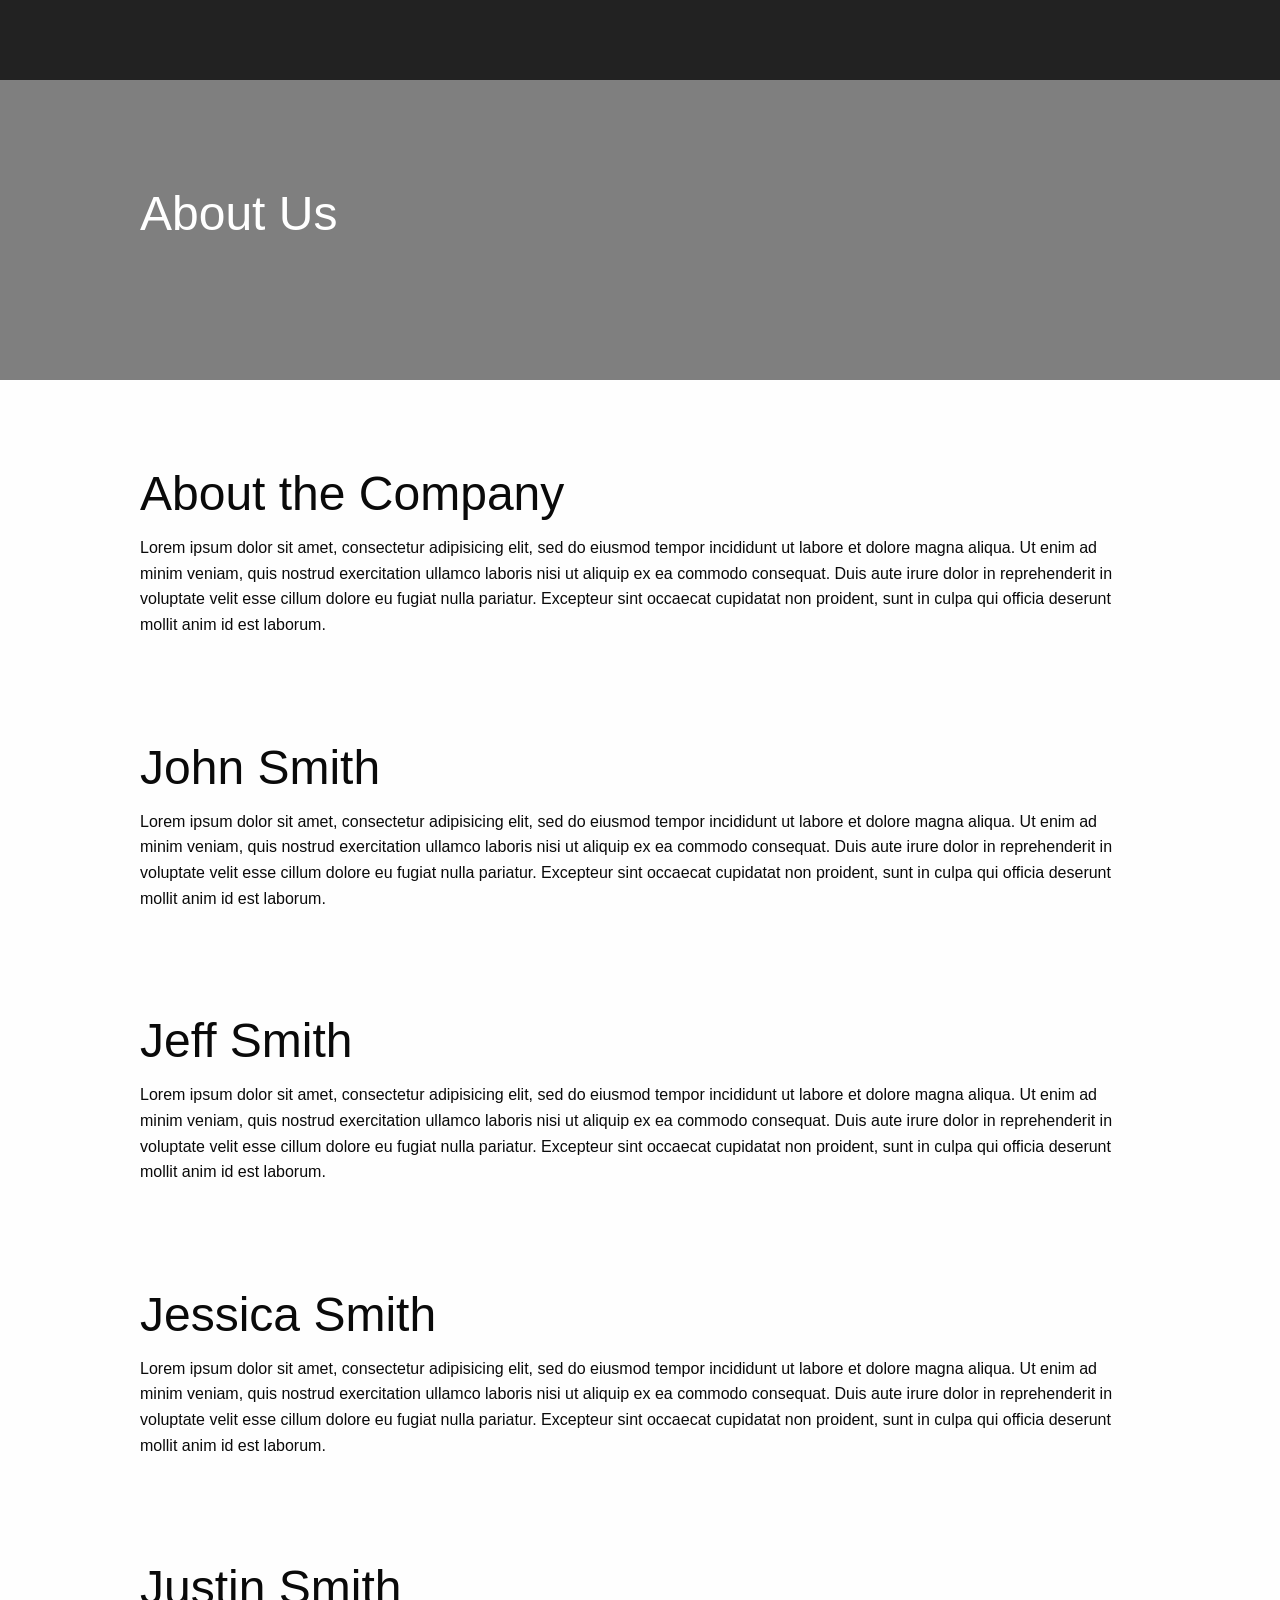
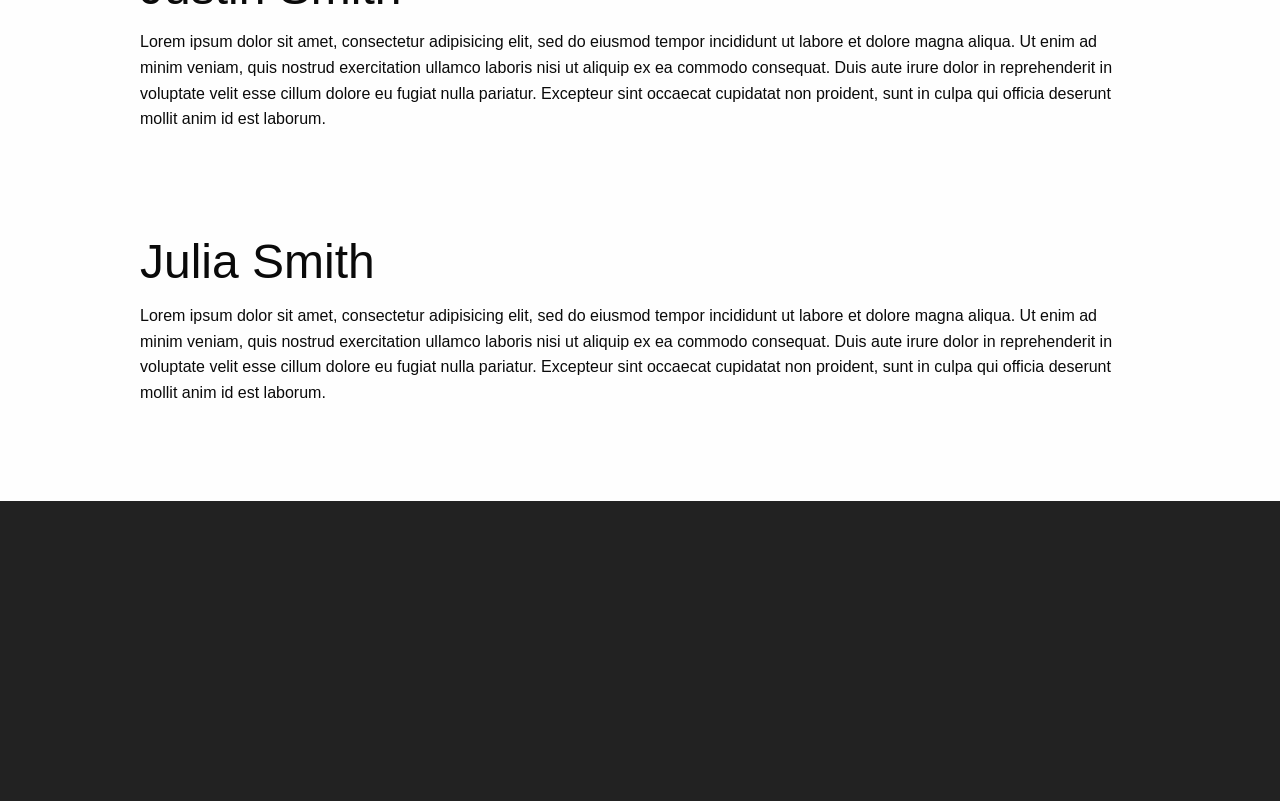
<file: HtmlCourse-master/ExampleAboutPage/index.html>
<!doctype html>
<html class="no-js" lang="en" dir="ltr">
    <head>
        <meta charset="utf-8">
        <meta http-equiv="x-ua-compatible" content="ie=edge">
        <meta name="viewport" content="width=device-width, initial-scale=1.0">
        <title>About Page</title>
        <link rel="stylesheet" href="css/foundation.css">
        <link rel="stylesheet" href="css/app.css">
    </head>
    <body>

        <header></header>

        <div class="hero">
            <div class="row">
                <h1>About Us</h1>
            </div>
        </div>

        <main>
            <section class="row">
                <h1>About the Company</h1>
                <p>Lorem ipsum dolor sit amet, consectetur adipisicing elit, sed do eiusmod tempor incididunt ut labore et dolore magna aliqua. Ut enim ad minim veniam, quis nostrud exercitation ullamco laboris nisi ut aliquip ex ea commodo consequat. Duis aute irure dolor in reprehenderit in voluptate velit esse cillum dolore eu fugiat nulla pariatur. Excepteur sint occaecat cupidatat non proident, sunt in culpa qui officia deserunt mollit anim id est laborum.</p>
            </section>
 
            <section class='row'>
                <h1>John Smith</h1>
                <p>Lorem ipsum dolor sit amet, consectetur adipisicing elit, sed do eiusmod tempor incididunt ut labore et dolore magna aliqua. Ut enim ad minim veniam, quis nostrud exercitation ullamco laboris nisi ut aliquip ex ea commodo consequat. Duis aute irure dolor in reprehenderit in voluptate velit esse cillum dolore eu fugiat nulla pariatur. Excepteur sint occaecat cupidatat non proident, sunt in culpa qui officia deserunt mollit anim id est laborum.</p>
            </section>

            <section class='row'>
                <h1>Jeff Smith</h1>
                <p>Lorem ipsum dolor sit amet, consectetur adipisicing elit, sed do eiusmod tempor incididunt ut labore et dolore magna aliqua. Ut enim ad minim veniam, quis nostrud exercitation ullamco laboris nisi ut aliquip ex ea commodo consequat. Duis aute irure dolor in reprehenderit in voluptate velit esse cillum dolore eu fugiat nulla pariatur. Excepteur sint occaecat cupidatat non proident, sunt in culpa qui officia deserunt mollit anim id est laborum.</p>
            </section>

            <section class='row'>
                <h1>Jessica Smith</h1>
                <p>Lorem ipsum dolor sit amet, consectetur adipisicing elit, sed do eiusmod tempor incididunt ut labore et dolore magna aliqua. Ut enim ad minim veniam, quis nostrud exercitation ullamco laboris nisi ut aliquip ex ea commodo consequat. Duis aute irure dolor in reprehenderit in voluptate velit esse cillum dolore eu fugiat nulla pariatur. Excepteur sint occaecat cupidatat non proident, sunt in culpa qui officia deserunt mollit anim id est laborum.</p>
            </section>

            <section class='row'>
                <h1>Justin Smith</h1>
                <p>Lorem ipsum dolor sit amet, consectetur adipisicing elit, sed do eiusmod tempor incididunt ut labore et dolore magna aliqua. Ut enim ad minim veniam, quis nostrud exercitation ullamco laboris nisi ut aliquip ex ea commodo consequat. Duis aute irure dolor in reprehenderit in voluptate velit esse cillum dolore eu fugiat nulla pariatur. Excepteur sint occaecat cupidatat non proident, sunt in culpa qui officia deserunt mollit anim id est laborum.</p>
            </section>

            <section class='row'>
                <h1>Julia Smith</h1>
                <p>Lorem ipsum dolor sit amet, consectetur adipisicing elit, sed do eiusmod tempor incididunt ut labore et dolore magna aliqua. Ut enim ad minim veniam, quis nostrud exercitation ullamco laboris nisi ut aliquip ex ea commodo consequat. Duis aute irure dolor in reprehenderit in voluptate velit esse cillum dolore eu fugiat nulla pariatur. Excepteur sint occaecat cupidatat non proident, sunt in culpa qui officia deserunt mollit anim id est laborum.</p>
            </section>

        </main>





        <footer></footer>

        <script src="js/vendor/jquery.js"></script>
        <script src="js/vendor/what-input.js"></script>
        <script src="js/vendor/foundation.js"></script>
        <script src="js/app.js"></script>
    </body>
</html>
</file>
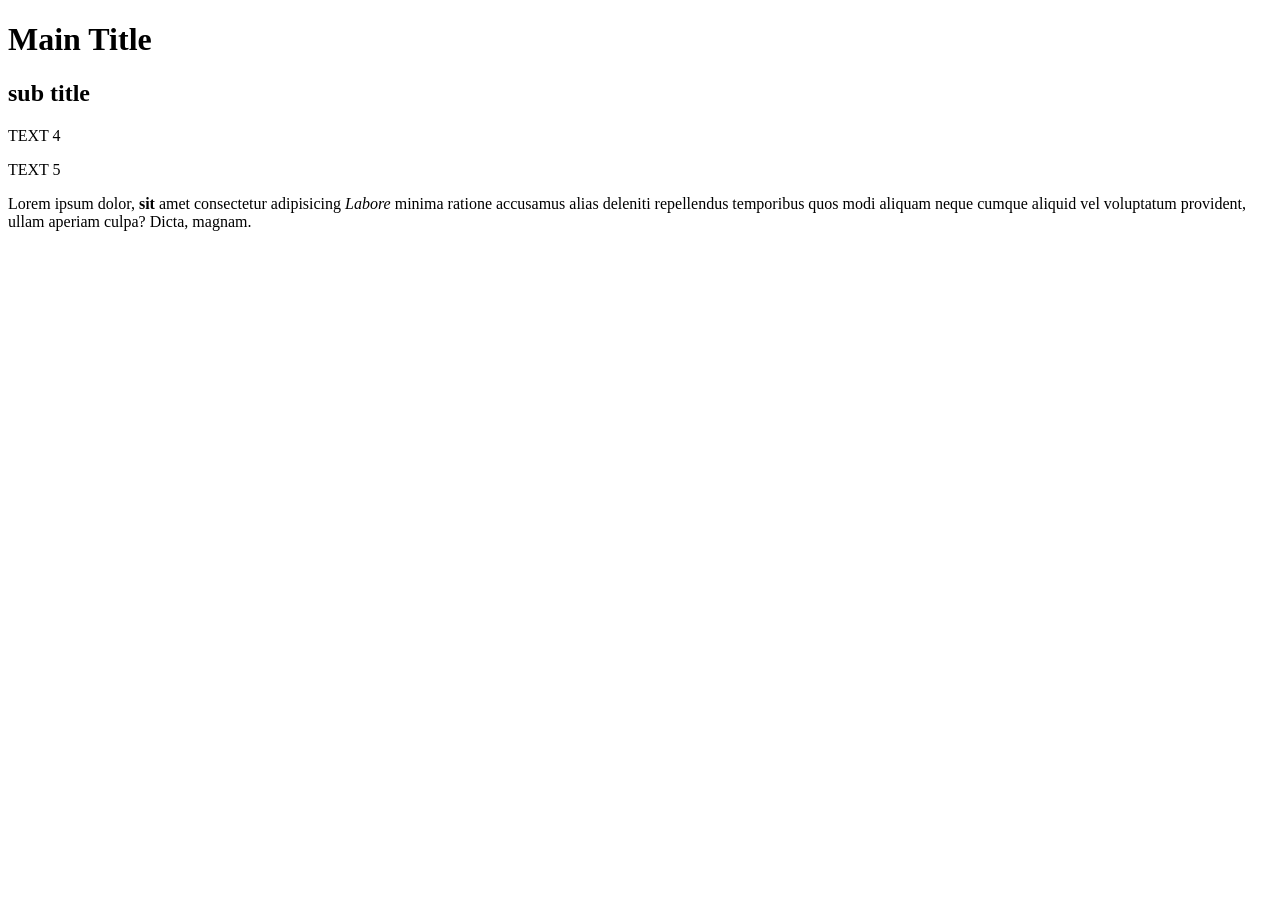
<file: HtmlCourse-master/01-Basics/01-HML BASICS/index.html>
<!DOCTYPE html>
<html>
    <head>
        <meta charset="utf-8">
        <title>Home Page</title>
    </head>

    <body>

        <h1>Main Title</h1>
        <h2>sub title</h2>


        <!-- this is the main section -->
        <p>TEXT 4</p>
        <p>TEXT 5</p>

        <p>Lorem ipsum dolor, <strong>sit</strong> amet consectetur adipisicing <em>Labore</em> minima ratione accusamus alias deleniti
            repellendus temporibus quos modi aliquam neque cumque aliquid vel voluptatum provident, ullam aperiam culpa? Dicta, magnam.
        </p>

        
    </body>
</html>
</file>
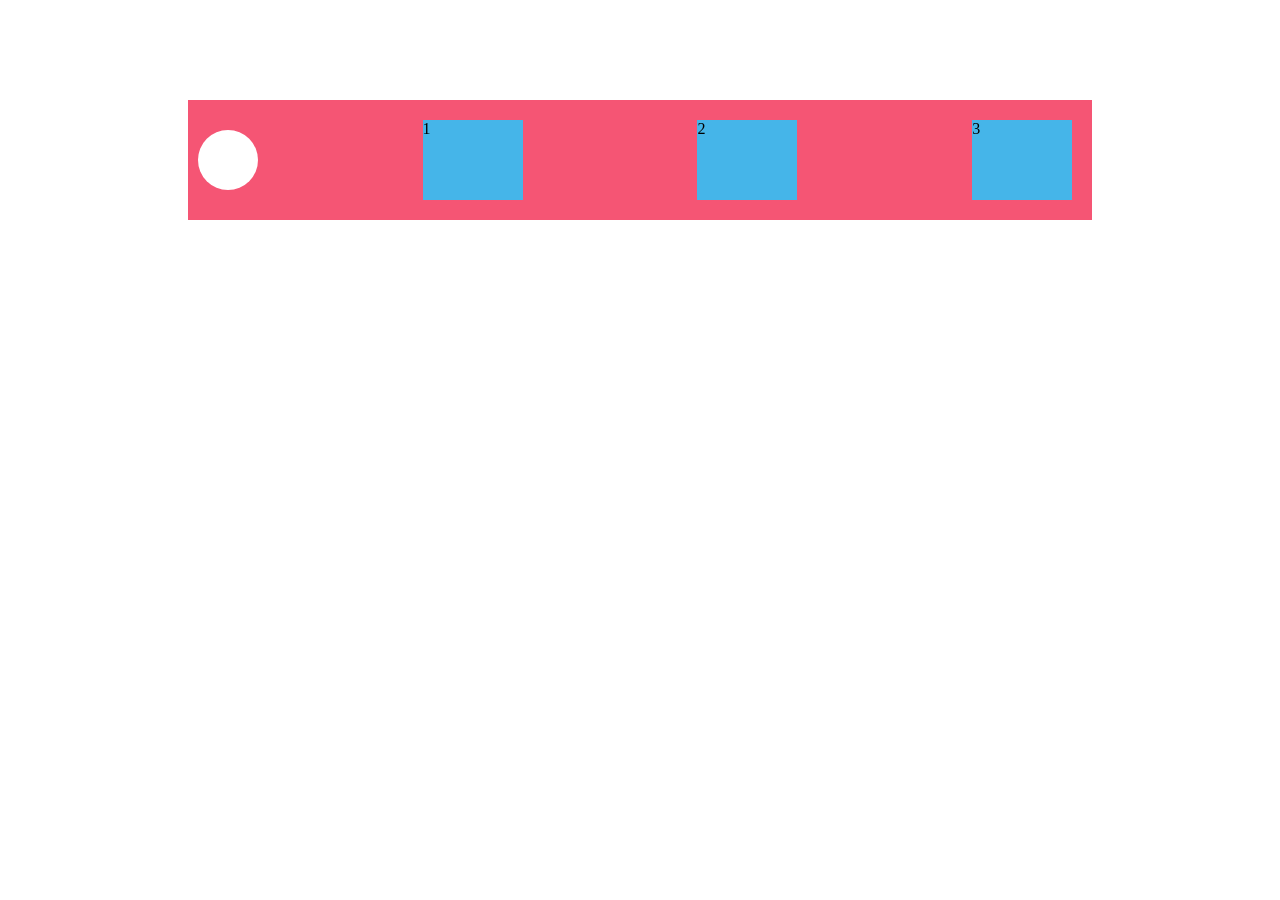
<file: HtmlCourse-master/03-Layout/05-Flexbox/index.html>
<!DOCTYPE html>
<html lang="en">
<head>
    <meta charset="UTF-8">
    <meta name="viewport" content="width=device-width, initial-scale=1.0">
    <meta http-equiv="X-UA-Compatible" content="ie=edge">
    <link rel="stylesheet" href="./styles.css">
    <title>Document</title>
</head>
<body>

    <div class='flex-container'>
        <div class='logo'></div>
        <div class='box box-1'>1</div>
        <div class='box box-2'>2</div>
        <div class='box box-3'>3</div>
       
    </div>

    
</body>
</html>
</file>
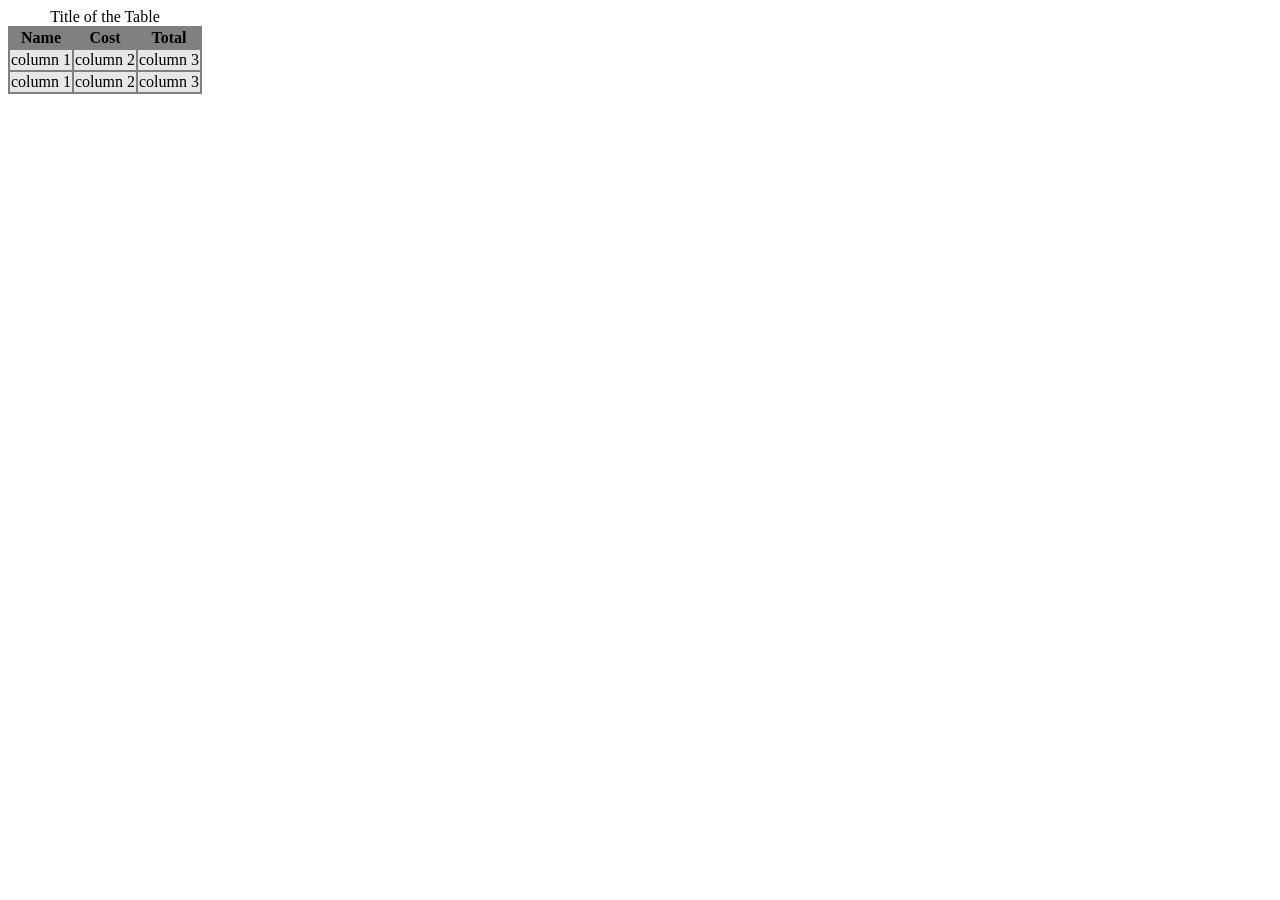
<file: HtmlCourse-master/04-Components/01 Table/index.html>
<!DOCTYPE html>
<html lang="en">
<head>
    <meta charset="UTF-8">
    <meta name="viewport" content="width=device-width, initial-scale=1.0">
    <meta http-equiv="X-UA-Compatible" content="ie=edge">
    <title>Document</title>
</head>

<style>

table {
    background: grey;
}

td {
    background: #e7e7e7;
}
</style>
<body>
    <table>
        <caption>Title of the Table</caption>
        <thead>
            <tr>
                <th>Name</th>
                <th>Cost</th>
                <th>Total</th>
            </tr>
        </thead>
        <tbody>
            <tr>
                <td>column 1</td>
                <td>column 2</td>
                <td>column 3</td>
            </tr>

            <tr>
                <td>column 1</td>
                <td>column 2</td>
                <td>column 3</td>
            </tr>
        </tbody>

    </table>

    
</body>
</html>
</file>
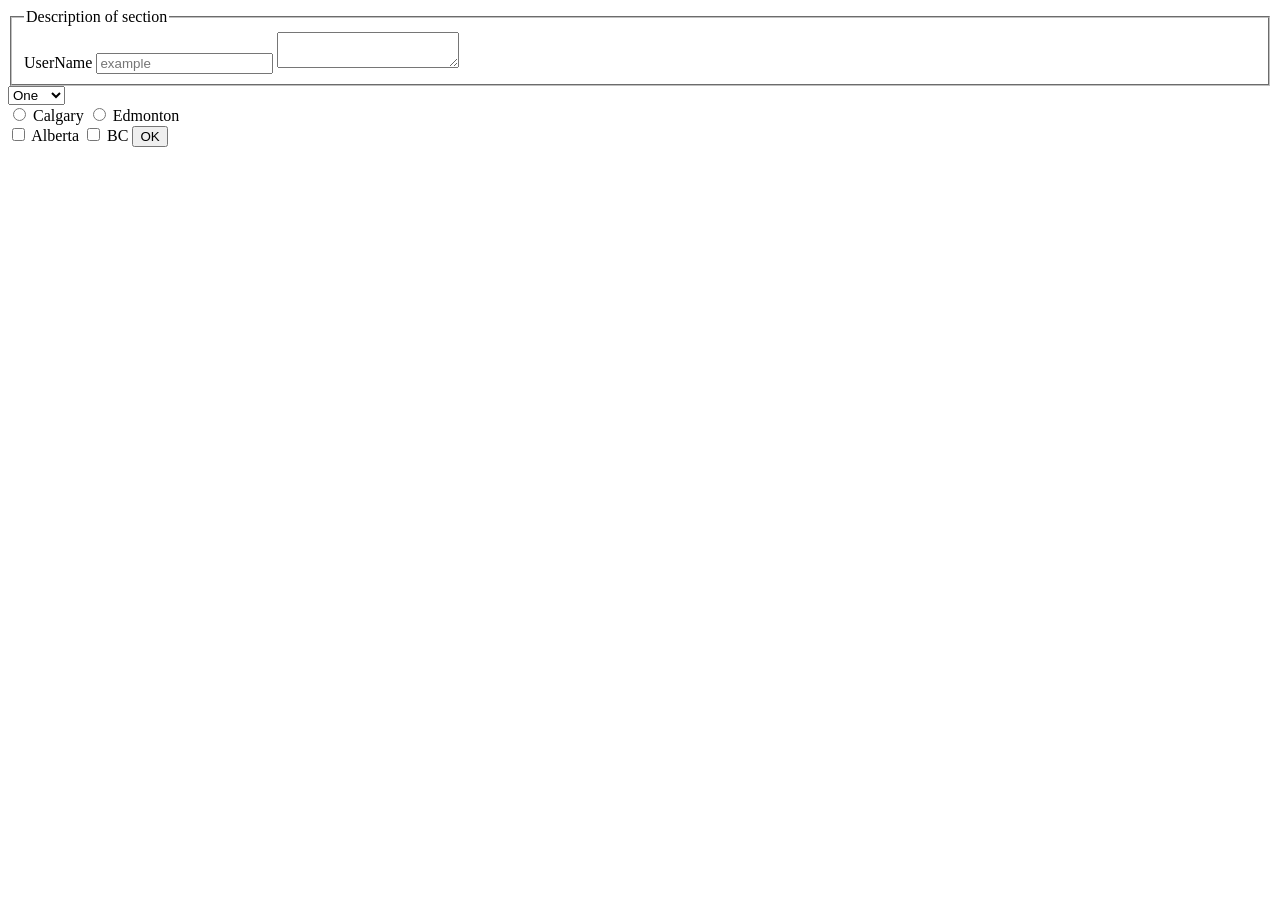
<file: HtmlCourse-master/04-Components/02 Forms/index.html>
<!DOCTYPE html>
<html lang="en">
<head>
    <meta charset="UTF-8">
    <meta name="viewport" content="width=device-width, initial-scale=1.0">
    <meta http-equiv="X-UA-Compatible" content="ie=edge">
    <title>Document</title>
</head>
<body>
    <form 
        action="http://form-submit.com" 
        method='post'
    >
        <fieldset>
            <legend>Description of section</legend>
            <!-- TEXT INPUT -->
            <label for='username'>
                UserName
                <input 
                    type='text' 
                    id='username'
                    name='username' 
                    placeholder='example'/>
            </label>

            <!-- TEXT AREA -->
            <textarea name='textarea'></textarea>
        </fieldset>


        <!-- SELECT INPUT -->
        <select name='select'>
            <option value='one'>One</option>
            <option value='two'>Two</option>
            <option value='three'>Three</option>
        </select>
        <br/>

        <!-- RADIO INPUT -->
        <input 
            type='radio'
            name='city'
            value='calgary'
            id='calgary'/>
        <label for='calgary'>Calgary</label>

        <input 
            type='radio'
            name='city'
            value='edmonton'
            id='edmonton'/>
        <label for='edmonton'>Edmonton</label>

        
        <br />

        <!-- CHECKBOX INPUT -->
        <input 
            type='checkbox' 
            name='province'
            value='alberta'
            id='alberta'/>
        <label for='alberta'>Alberta</label>

        <input 
            type='checkbox' 
            name='province'
            value='bc'
            id='bc'/>
        <label for='bc'>BC</label>




        <!-- SUBMIT 
        this is note for me
        
        -->
        <input type='submit' value='OK'/>



    </form>

    
</body>
</html>
</file>
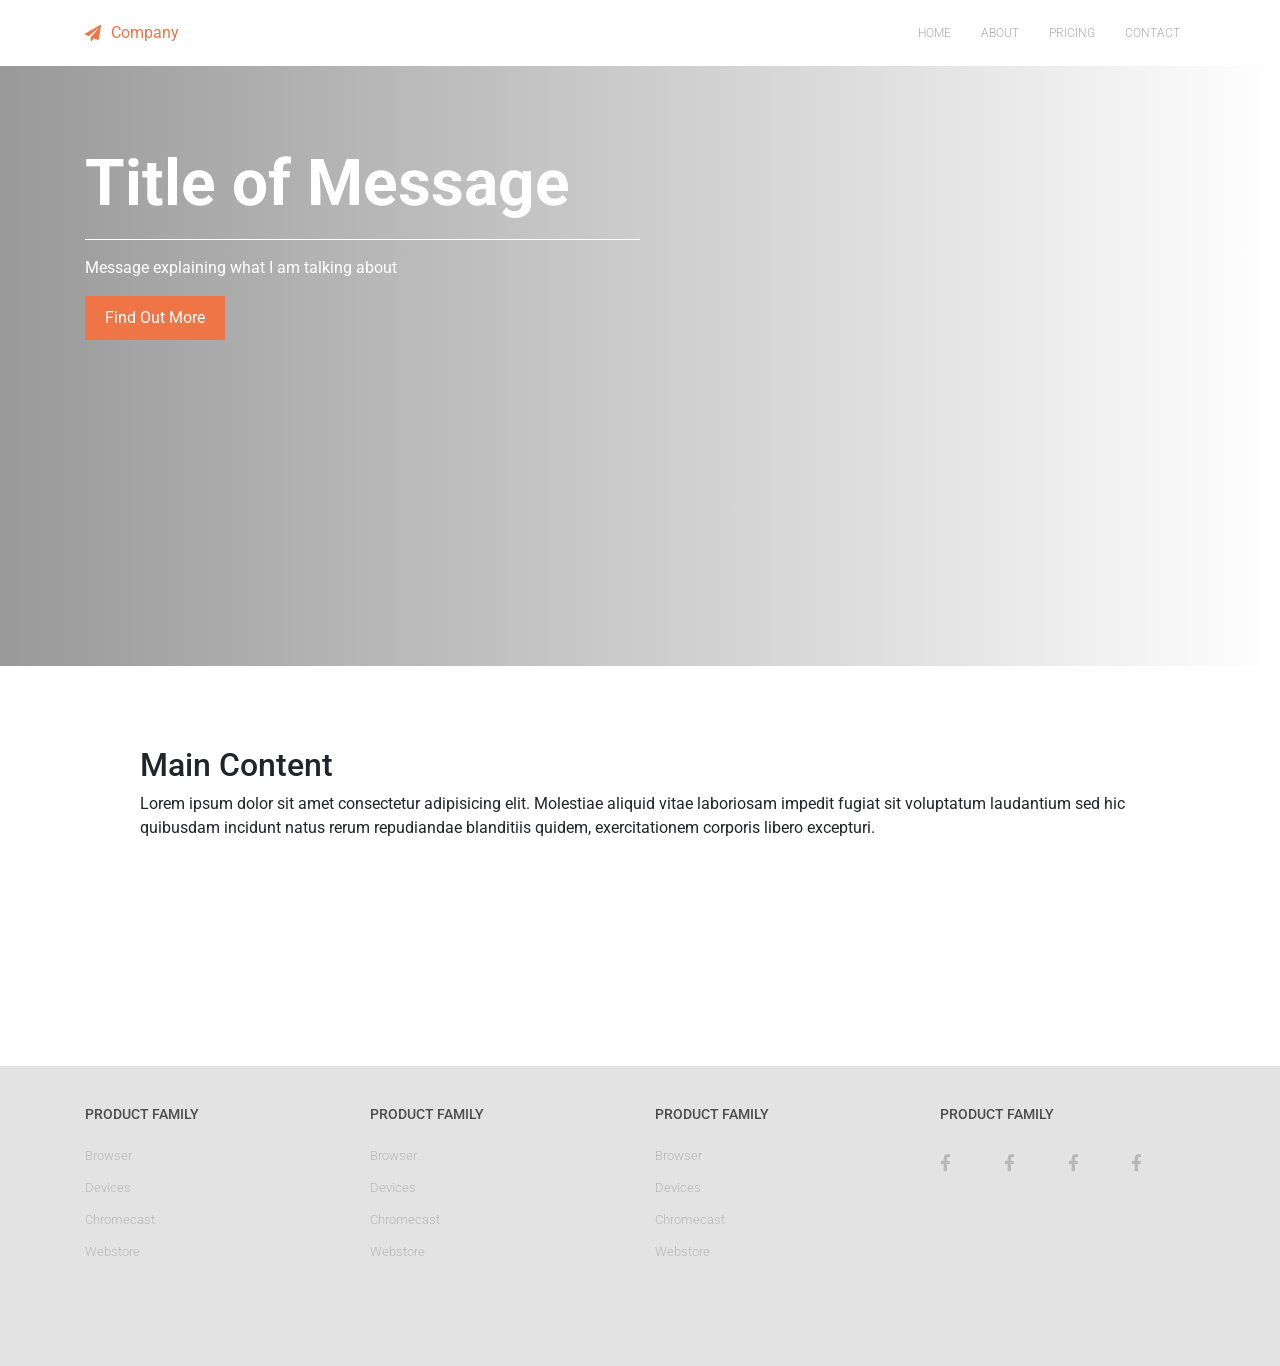
<file: HtmlCourse-master/04-Components/03 HomePage/index.html>
<!DOCTYPE html>
<html>
    <head>
        <meta charset="utf-8">
        <title></title>
        <link rel="stylesheet" href="https://stackpath.bootstrapcdn.com/bootstrap/4.1.3/css/bootstrap.min.css" integrity="sha384-MCw98/SFnGE8fJT3GXwEOngsV7Zt27NXFoaoApmYm81iuXoPkFOJwJ8ERdknLPMO"
            crossorigin="anonymous">
   

        <link rel="stylesheet" href="https://use.fontawesome.com/releases/v5.3.1/css/all.css" integrity="sha384-mzrmE5qonljUremFsqc01SB46JvROS7bZs3IO2EmfFsd15uHvIt+Y8vEf7N7fWAU"
            crossorigin="anonymous">
    
        <link href="https://fonts.googleapis.com/css?family=Playfair+Display:400,700|Roboto:300,400,700" rel="stylesheet">
        <link rel="stylesheet" href="./css/styles.css">
    </head>
    <body>


        <!-- * * * * * * * * * * * * * * *
        Header
        * * * * * * * * * * * * * * * -->
        <header>
            <div class='container d-flex align-items-stretch h-100'> 
                <div class='logo d-flex align-items-center'>
                    <i class="fas fa-paper-plane"></i>
                    <span>Company</span>
                </div>

                <ul>
                    <li><a href="#">Home</a></li>
                    <li><a href="#">About</a></li>
                    <li><a href="#">Pricing</a></li>
                    <li><a href="#">Contact</a></li>
                </ul>

                <button class='hamburger-icon'>
                    <i class="fas fa-bars"></i>
                </button>
            </div>
        </header>






        <!-- * * * * * * * * * * * * * * *
        Hero
        * * * * * * * * * * * * * * * -->
        <div class="hero">
            <div class='container'>
                <div class='hero-content'>
                    <h1>Title of Message</h1>
                    <hr>
                    <p>Message explaining what
                        I am talking about
                    </p>
                    <button>Find Out More</button>
                </div>
            </div>
        </div>



        <!-- * * * * * * * * * * * * * * *
        Main
        * * * * * * * * * * * * * * * -->
        <main>
            <div class='wrapper'>
                <h2>Main Content</h2>
                <p>Lorem ipsum dolor sit amet consectetur adipisicing elit. Molestiae aliquid vitae laboriosam impedit fugiat sit voluptatum laudantium sed hic quibusdam incidunt natus rerum repudiandae blanditiis quidem, exercitationem corporis libero excepturi.</p>
            </div>
        </main>

        <footer>
            <div class='container'>
                <div class='row'>

                    <div class='col-sm-12 col-md-6 col-lg-3'>
                        <h2>Product Family</h2>
                        <ul>
                            <li><a href="#">Browser</a></li>
                            <li><a href="#">Devices</a></li>
                            <li><a href="#">Chromecast</a></li>
                            <li><a href="#">Webstore</a></li>
                        </ul>
                    </div>

                    <div class='col-sm-12 col-md-6 col-lg-3'>
                        <h2>Product Family</h2>
                        <ul>
                            <li><a href="#">Browser</a></li>
                            <li><a href="#">Devices</a></li>
                            <li><a href="#">Chromecast</a></li>
                            <li><a href="#">Webstore</a></li>
                        </ul>
                    </div>

                    <div class='col-sm-12 col-md-6 col-lg-3'>
                        <h2>Product Family</h2>
                        <ul>
                            <li><a href="#">Browser</a></li>
                            <li><a href="#">Devices</a></li>
                            <li><a href="#">Chromecast</a></li>
                            <li><a href="#">Webstore</a></li>
                        </ul>
                    </div>

                    <div class='col-sm-12 col-md-6 col-lg-3'>
                        <h2>Product Family</h2>
                        <ul class='social-icons'>
                            <li><a href="#"><i class="fab fa-facebook-f fa-lg"></i></a></li>
                            <li><a href="#"><i class="fab fa-facebook-f fa-lg"></i></a></li>
                            <li><a href="#"><i class="fab fa-facebook-f fa-lg"></i></a></li>
                            <li><a href="#"><i class="fab fa-facebook-f fa-lg"></i></a></li>
                        </ul>
                    </div>

                </div>
            </div>
        </footer>

    </body>





 












</html>
</file>
<file: HtmlCourse-master/ExampleAboutPage/css/app.css>
header {
    height: 80px;
    background: #222;
}

a {
    color: #222;
}

.hero {
    background: linear-gradient(
            rgba(0,0,0,0.5),
            rgba(0,0,0,0.5)
        ), url('https://www.google.com/chromebook/static/images/features-hero.jpg');
    background-size: cover;
    background-position: 100% 20%;
    height: 300px;
    padding: 100px 0;
    color: white;
}

section {
    margin: 80px 0;
}


.placeholder {
    background: url('https://www.google.com/chromebook/static/images/features-hero.jpg');
    background-size: 400px;
    background-position: 100% 20%;
}

footer {
    height: 300px;
    background: #222;
}
</file>
<file: HtmlCourse-master/03-Layout/05-Flexbox/styles.css>
/* PARENT */
.flex-container {
    width: 70%;
    margin: 100px auto 0;
    background: #f55574;
    height: 100px;
    padding: 10px;

    display: flex;

    /* values: row, column */
    flex-direction: row; 
    justify-content: space-between;
    align-items: center;

    flex-wrap: wrap;
}

/* CHILD */
.box {
    height: 80px;
    width: 100px;
    background: #45b5e9;
    margin: 10px;
    flex-basis: 100px;
}

.logo {
    height: 60px;
    width: 60px;
    background: white;
    border-radius: 50px;
}
</file>
<file: HtmlCourse-master/04-Components/03 HomePage/css/styles.css>
/* * * * * * * * * * * * * * * * * * * * *
General
* * * * * * * * * * * * * * * * * * * * */

.wrapper {
  width: 80%;
  margin: 0 auto;
  max-width: 1000px;
}

h1 {
    font-family: 'Roboto', sans-serif;
}

.debugger {
    background: red;
}







/* * * * * * * * * * * * * * * * * * * * *
Header
* * * * * * * * * * * * * * * * * * * * */
header {
    height: 66px;
    background: white;
}

/* header .container {
    height: 66px;
} */

.logo {
    width: 100px;
    color: #ef7547;
    margin-right: auto;
}

.logo span {
    margin-left: 10px;
}


header ul {
    margin-bottom: 0;
    display: flex;
}

header ul li {
    list-style: none;
}

header ul li a {
    height: 66px;
    padding: 0 15px;

    display: flex;
    align-items: center;
    font-size: 12px;
    color: #aaa;
    text-transform: uppercase;
    font-weight: 300;
}

header ul li a:hover {
    background: #f3f3f3;
    text-decoration: none;
    color: #777;
}

.hamburger-icon {
    display: none;
    background: transparent;
    border: none;
}

@media (max-width: 600px) {
    header ul {
        display: none;
    }

    .hamburger-icon {
        display: block;
    }
}





/* * * * * * * * * * * * * * * * * * * * *
Hero
* * * * * * * * * * * * * * * * * * * * */
.hero {
    color: white;
    padding-top: 80px;
    height: 600px;
    background: 
        linear-gradient(
            90deg, 
            rgba(0,0,0,0.4), 
            rgba(0,0,0,0)), 
        url('https://www.google.com/chromebook/static/images/features-hero.jpg');
    background-size: cover;
    background-position: 100% 50%;
}

.hero-content {
    width: 50%;
}

.hero h1 {
    font-family: 'Roboto', sans-serif;
    font-size: 4em;
    margin: 0;
    font-weight: 700;
}

.hero hr {
    border-color: white;
}

.hero button {
    color: white;
    border: none;
    background: #ef7547;
    padding: 10px 20px;
}

.hero button:hover {
    cursor: pointer;
    background: #f18a64;
}

@media screen and (max-width: 600px) {
    .hero {
        height: 400px;
    }

    .hero-content {
        width: 100%;
    }
}




/* * * * * * * * * * * * * * * * * * * * *
Main
* * * * * * * * * * * * * * * * * * * * */
main {
    min-height: 400px;
    padding: 80px 0;
}


/* * * * * * * * * * * * * * * * * * * * *
Footer
* * * * * * * * * * * * * * * * * * * * */
footer {
    height: 300px;
    background: #e3e3e3;
    padding: 40px 0 80px;
}

footer h2 {
    color: #4d4d4d;
    font-size: 0.9em;
    text-transform: uppercase;
    margin: 0 0 20px 0;
}

footer ul {
    margin: 0 0 30px 0;
    padding: 0;
}

footer li {
    list-style: none;
    margin-top: 8px;
}

footer a {
    color: #b8b8b8;
    text-decoration: none;
    font-size: 0.8em;
    font-weight: 300;
}

.social-icons {
    display: flex;
}

.social-icons li {
    flex: 1;
}
</file>
